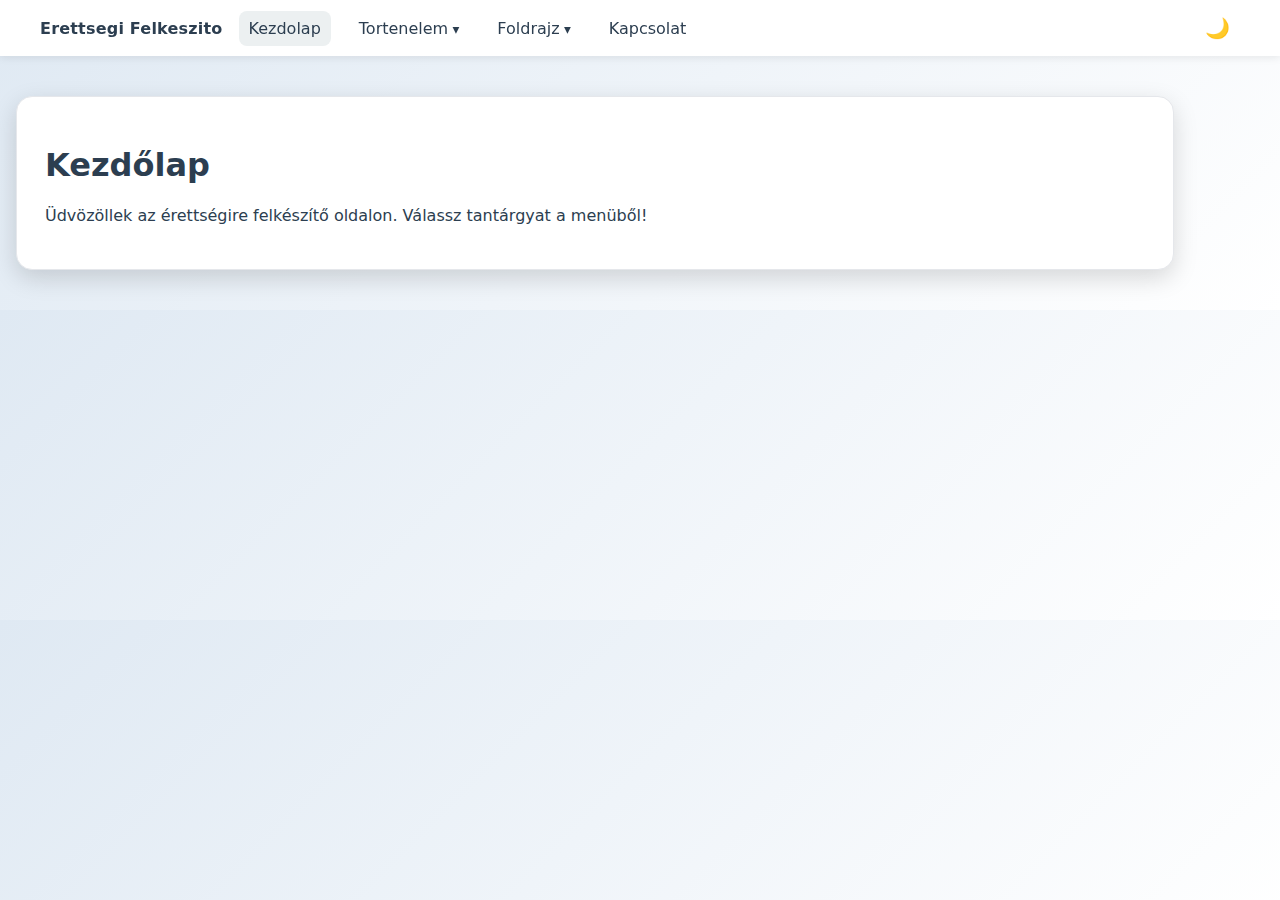
<file: index.html>
<!doctype html>
<html lang="hu">
<head>
  <meta charset="utf-8">
  <meta name="viewport" content="width=device-width, initial-scale=1">
  <title>Kezdőlap</title>

  <!-- Sötét mód előtöltés -->
  <script>
  (function() {
    try {
      var saved = localStorage.getItem('theme');
      var prefersDark = window.matchMedia('(prefers-color-scheme: dark)').matches;
      if (saved === 'dark' || (!saved && prefersDark)) {
        document.documentElement.classList.add('theme-dark');
      }
    } catch(e) {}
  })();
  </script>

  <!-- Egységes CSS -->
  <link rel="stylesheet" href="css/base.css">
  <link rel="stylesheet" href="css/menu.css">

</head>
<body>
  <div id="header"></div>

  <main>
    <h1>Kezdőlap</h1>
    <p>Üdvözöllek az érettségire felkészítő oldalon. Válassz tantárgyat a menüből!</p>
  </main>

  <script>
    // Menü betöltése (RELATÍV útvonal)
    fetch('menu.html').then(r => {
      if (!r.ok) throw new Error('Nem sikerült betölteni a menüt: ' + r.status);
      return r.text();
    }).then(h => {
      document.getElementById('header').innerHTML = h;

      // Aktív menüpont jelölése (robosztusabb megoldás)
      const currentPath = location.pathname.replace(/\/$/, '/index.html');
      document.querySelectorAll('#header a').forEach(a => {
        try {
          const href = a.getAttribute('href') || '';
          const resolved = new URL(href, location.href).pathname.replace(/\/$/, '/index.html');
          if (resolved === currentPath) {
            a.setAttribute('aria-current', 'page');
          }
        } catch(e) {}
      });

      // Mobilmenü nyitás/zárás
      const toggle = document.getElementById('menu-toggle');
      const nav = document.getElementById('nav-links');
      if (toggle && nav) {
        toggle.addEventListener('click', () => {
          nav.classList.toggle('open');
          toggle.setAttribute('aria-expanded', nav.classList.contains('open'));
        });
      }

      // Téma váltó script betöltése (RELATÍV)
      const themeScript = document.createElement('script');
      themeScript.src = 'js/theme.js';
      document.body.appendChild(themeScript);
    }).catch(err => {
      console.error(err);
    });
  </script>
</body>
</html>
</file>
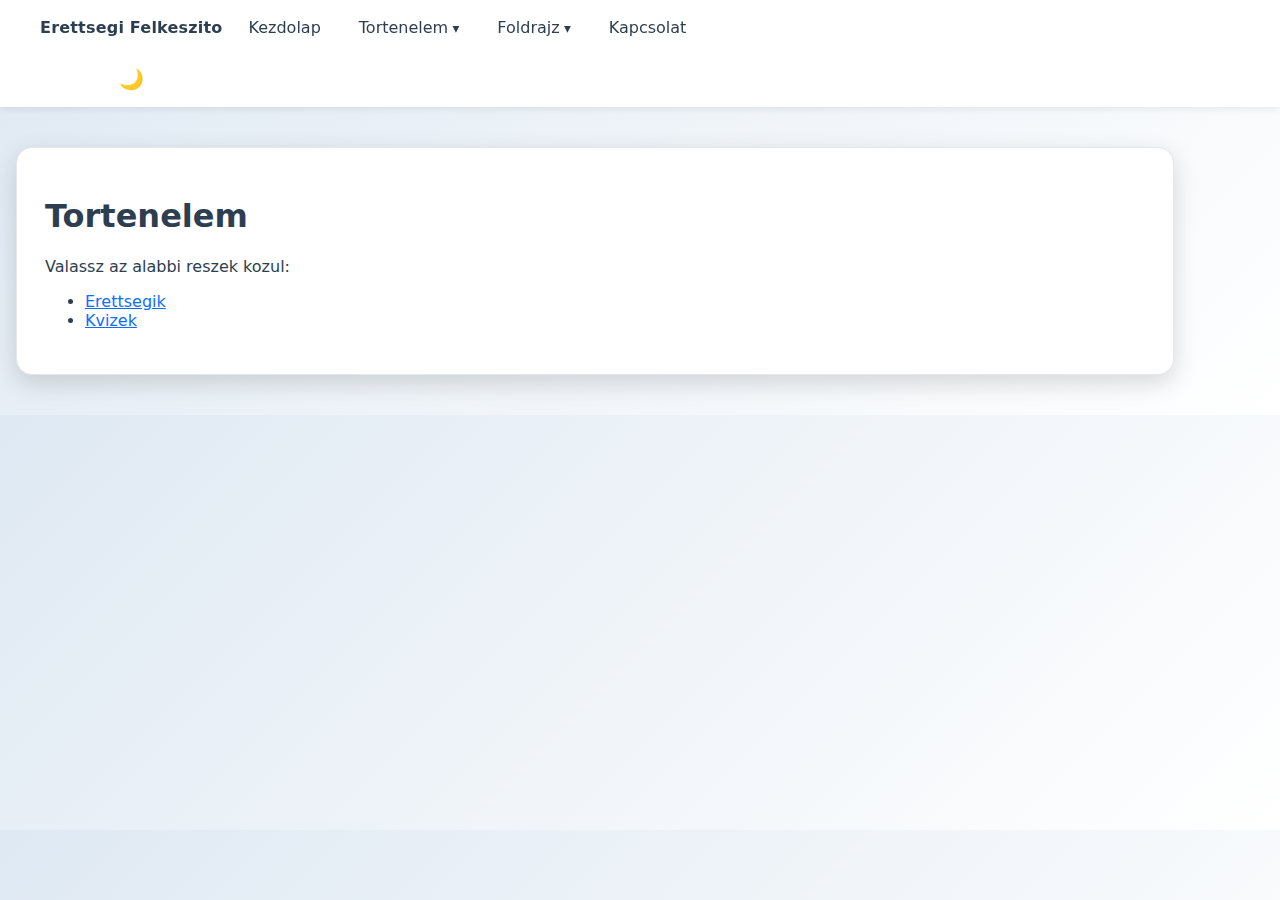
<file: tortenelem/index.html>
<!doctype html>
<html lang="hu">
  <head>
    <meta charset="utf-8">
    <meta name="viewport" content="width=device-width, initial-scale=1">
    <title>Tortenelem</title>
    <link rel="stylesheet" href="/css/style.css">
  </head>
  <body>
    <div id="header"></div>

    <main>
      <h1>Tortenelem</h1>
      <p>Valassz az alabbi reszek kozul:</p>
      <ul>
        <li><a href="/tortenelem/erettsegik.html">Erettsegik</a></li>
        <li><a href="/tortenelem/kvizek/index.html">Kvizek</a></li>
      </ul>
    </main>

    <script>
      fetch('/menu.html').then(r=>r.text()).then(h=>{
        document.getElementById('header').innerHTML=h;
        const p=location.pathname.replace(/\/$/,'/index.html');
        document.querySelectorAll('#header a').forEach(a=>{ if(a.getAttribute('href')===p) a.setAttribute('aria-current','page'); });
      });
    </script>
  </body>
</html>
</file>
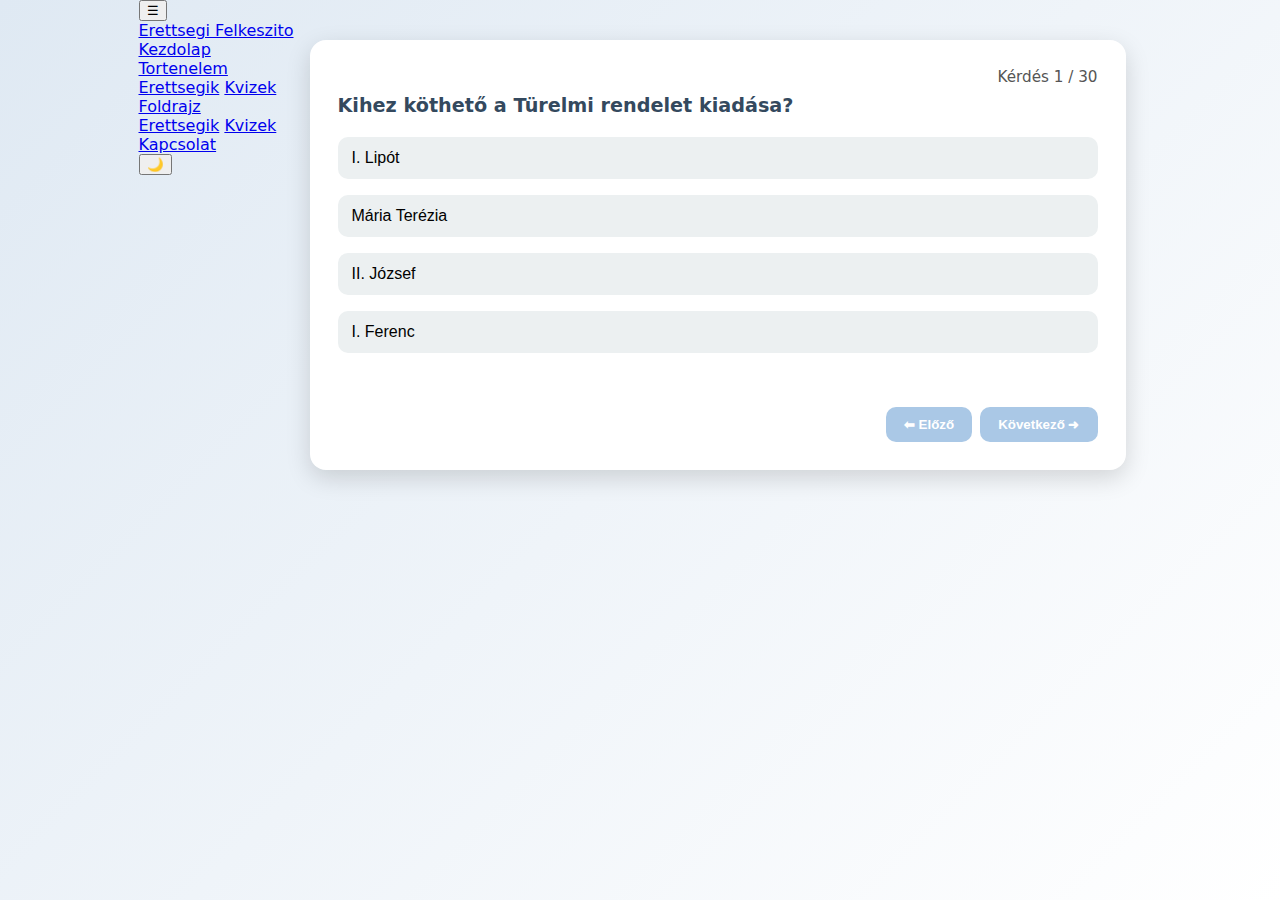
<file: tortenelem/kviz/index.html>
<!DOCTYPE html>
<html lang="hu">

<div id="header"></div>
<script>
fetch('/menu.html')
  .then(res => res.text())
  .then(html => document.getElementById('header').innerHTML = html);
</script>

<head>
  <meta charset="UTF-8" />
  <meta name="viewport" content="width=device-width, initial-scale=1.0"/>
  <title>Kvíz</title>
  <link rel="stylesheet" href="style.css"/>
</head>
<body>
  <div class="quiz-container">
    <div id="play-view">
      <div class="progress" id="progress"></div>
      <div class="question" id="question"></div>
      <div class="options" id="options"></div>
      <div class="explanation" id="explanation"></div>
      <div class="controls">
        <button id="prev-btn" disabled>⬅ Előző</button>
        <button id="next-btn" disabled>Következő ➜</button>
      </div>
    </div>

    <div id="result-view" hidden>
      <div class="score" id="final-score"></div>
      <div id="results-list"></div>
      <button class="restart-btn" id="restart-btn">Újrakezdés</button>
    </div>
  </div>

  <script src="questions.js"></script>
  <script src="script.js"></script>
</body>
</html>
</file>
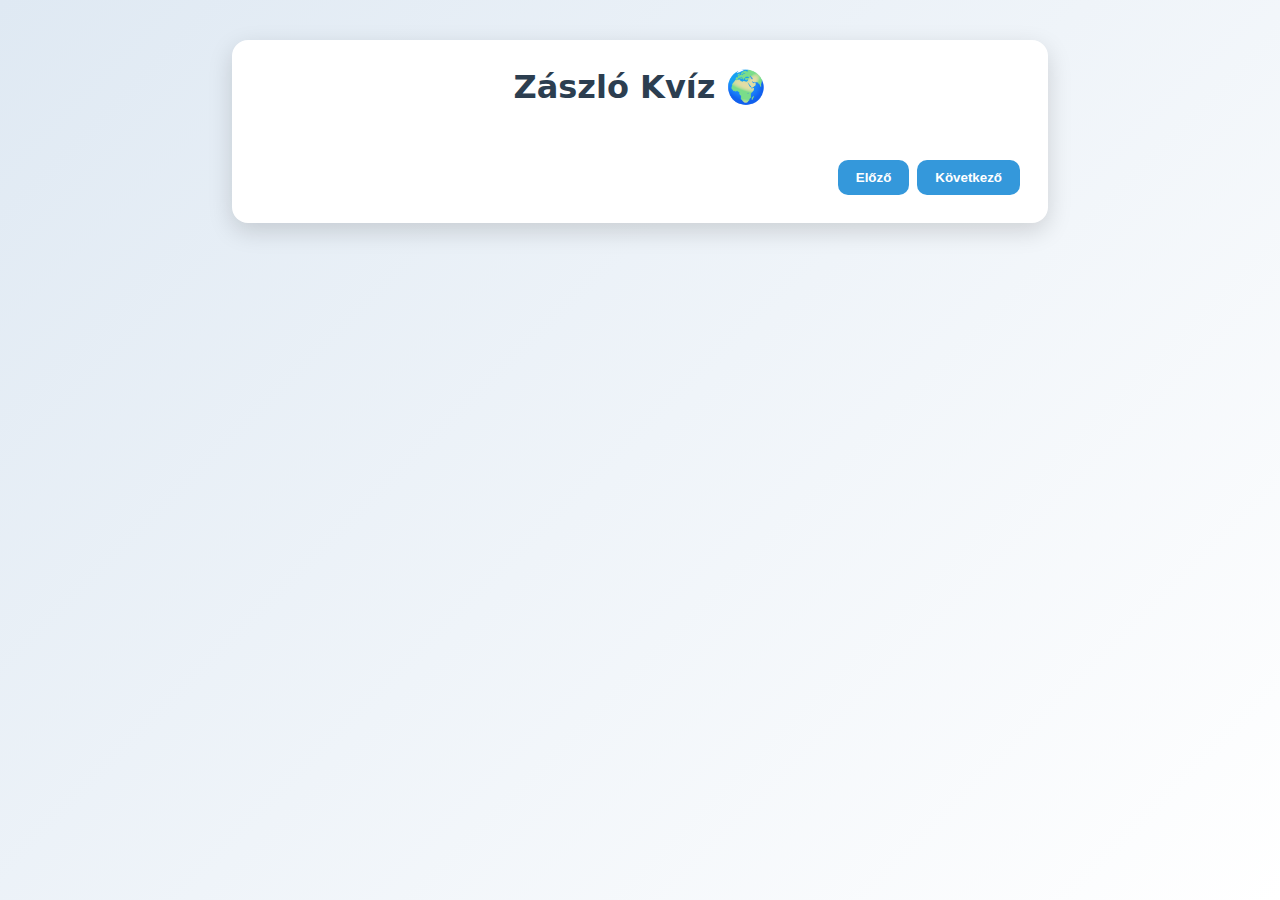
<file: foldrajz/zaszlo/asia/index.html>
<!DOCTYPE html>
<html lang="hu">
<head>
  <meta charset="UTF-8" />
  <meta name="viewport" content="width=device-width, initial-scale=1.0" />
  <title>Zászló Kvíz</title>
  <link rel="stylesheet" href="style.css" />

  <!-- Tiltás: jobb kattintás, kijelölés, másolás -->
  <script>
    document.addEventListener("contextmenu", e => e.preventDefault());
    document.addEventListener("copy", e => e.preventDefault());
    document.addEventListener("selectstart", e => e.preventDefault());
  </script>
  <style>
    body {
      -webkit-user-select: none;
      -moz-user-select: none;
      -ms-user-select: none;
      user-select: none;
    }
  </style>
</head>
<body>
  <div class="quiz-container">
    <h1>Zászló Kvíz 🌍</h1>
    <div class="progress" id="progress"></div>
    <div id="play-view">
      <div class="question" id="question"></div>
      <div class="options" id="options"></div>
      <div class="explanation" id="explanation"></div>
      <div class="controls">
        <button id="prev-btn">Előző</button>
        <button id="next-btn">Következő</button>
      </div>
    </div>
    <div id="result-view" hidden>
      <div class="score" id="score"></div>
      <div id="results"></div>
      <button class="restart-btn" onclick="restartQuiz()">Újrakezdés</button>
    </div>
  </div>

  <script src="questions.js"></script>
  <script src="script.js"></script>
</body>
</html>
</file>
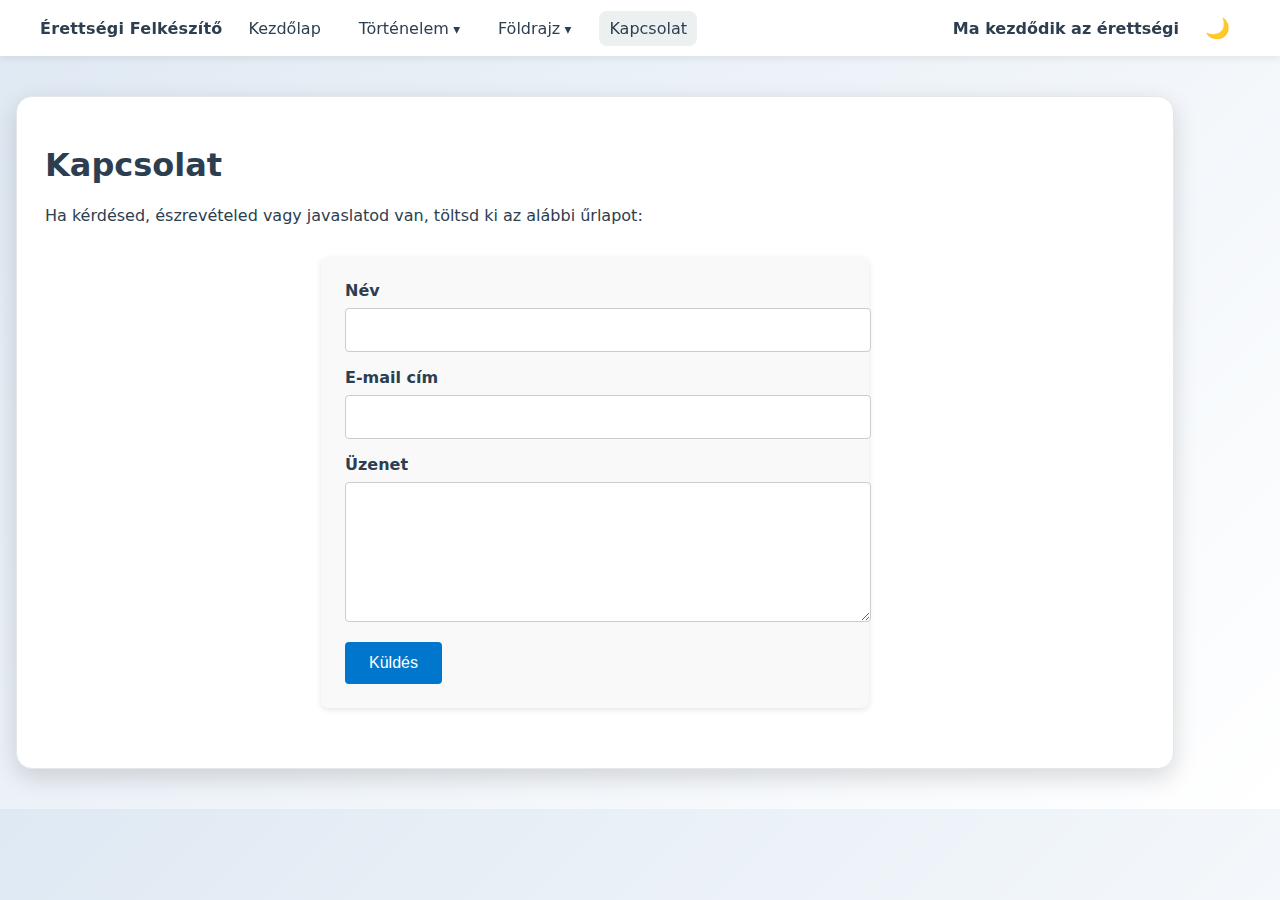
<file: contact.html>
<!doctype html>
<html lang="hu">
<head>
  <meta charset="utf-8">
  <meta name="viewport" content="width=device-width, initial-scale=1">

  <title>Kapcsolat</title>

  <!-- SEO -->
  <meta name="description" content="Kapcsolatfelvételi űrlap az érettségire felkészítő oldalhoz.">
  <meta name="robots" content="index, follow">

  <!-- CSS -->
  <link rel="stylesheet" href="css/base.css">
  <link rel="stylesheet" href="css/menu.css">
  <link rel="stylesheet" href="css/form.css">

  <!-- JS: GitHub Pages base URL -->
  <script src="js/base-url.js"></script>
  <!-- JS: Sötét mód előtöltés -->
  <script src="js/theme-init.js"></script>
</head>

<body>
  <div id="header"></div>

  <main>
    <h1>Kapcsolat</h1>
    <p>Ha kérdésed, észrevételed vagy javaslatod van, töltsd ki az alábbi űrlapot:</p>

    <form class="contact-form" action="send_email.php" method="POST">
      <label for="nev">Név</label>
      <input type="text" id="nev" name="nev" required>

      <label for="email">E-mail cím</label>
      <input type="email" id="email" name="email" required>

      <label for="uzenet">Üzenet</label>
      <textarea id="uzenet" name="uzenet" rows="6" required></textarea>

      <button type="submit">Küldés</button>
    </form>
  </main>

  <!-- Menü: adat + generálás + interakciók -->
  <script src="js/menu-data.js"></script>
  <script src="js/menu-generator.js"></script>
  <script src="js/menu-loader.js"></script>

  <!-- Verzió kijelzés -->
  <script src="js/version.js"></script>
</body>
</html>
</file>
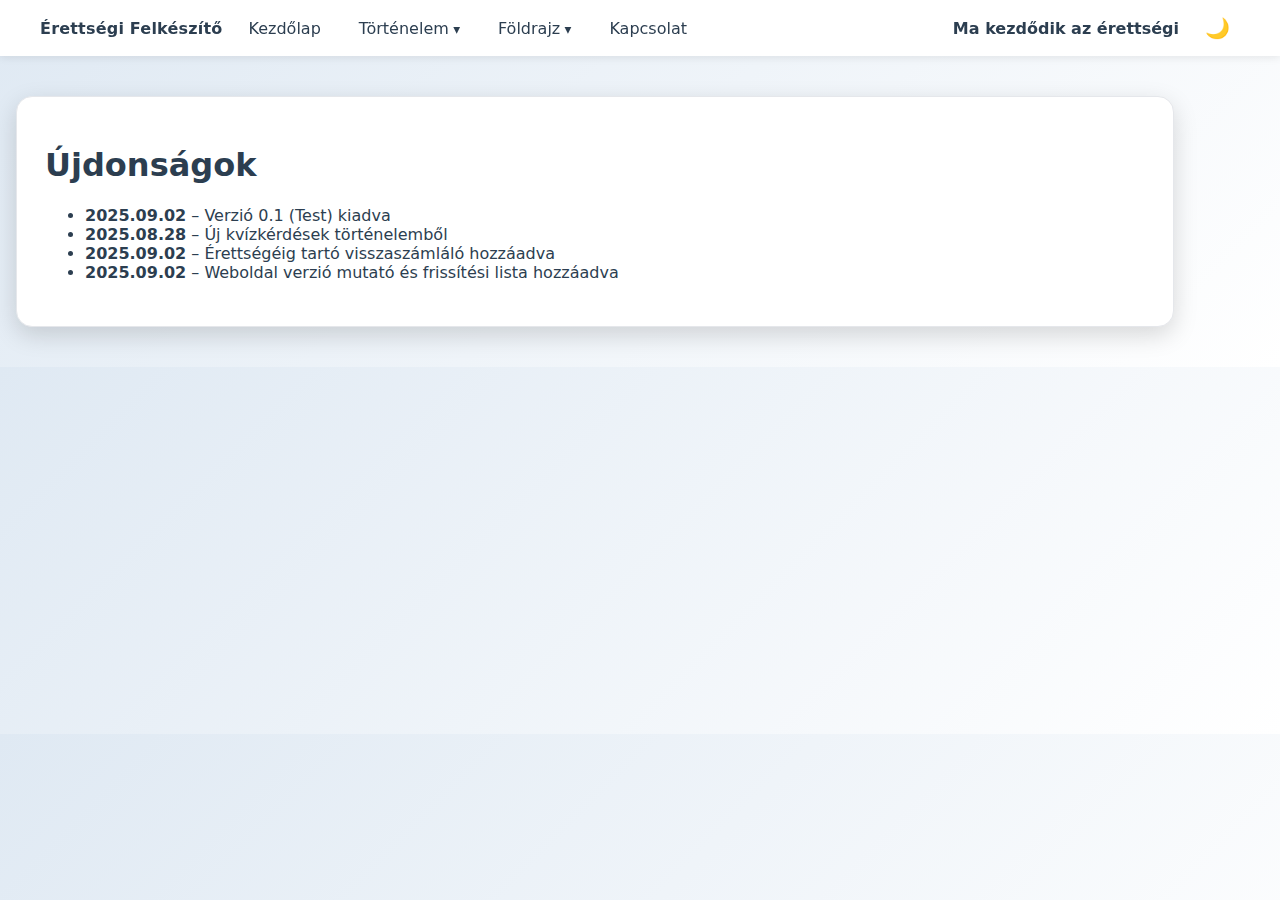
<file: updates.html>
<!doctype html>
<html lang="hu">
<head>
  <meta charset="utf-8">
  <meta name="viewport" content="width=device-width, initial-scale=1">
  <title>Frissítések</title>

  <!-- SEO -->
  <meta name="description" content="Az érettségire felkészítő oldal frissítései és változásai.">
  <meta name="author" content="Channel">

  <!-- CSS -->
  <link rel="stylesheet" href="css/base.css">
  <link rel="stylesheet" href="css/menu.css">

  <!-- JS: GitHub Pages base URL -->
  <script src="js/base-url.js"></script>
  <!-- JS: Sötét mód előtöltés -->
  <script src="js/theme-init.js"></script>
</head>

<body>
  <div id="header"></div>

  <main>
    <h1>Újdonságok</h1>
    <ul>
      <li><strong>2025.09.02</strong> – Verzió 0.1 (Test) kiadva</li>
      <li><strong>2025.08.28</strong> – Új kvízkérdések történelemből</li>
      <li><strong>2025.09.02</strong> – Érettségéig tartó visszaszámláló hozzáadva</li>
      <li><strong>2025.09.02</strong> – Weboldal verzió mutató és frissítési lista hozzáadva</li>
      <!-- ide jöhetnek a további frissítések -->
    </ul>
  </main>

  <!-- Menü: adat + generálás + interakciók -->
  <script src="js/menu-data.js"></script>
  <script src="js/menu-generator.js"></script>
  <script src="js/menu-loader.js"></script>

  <!-- Verzió kijelzés -->
  <script src="js/version.js"></script>
</body>
</html>
</file>
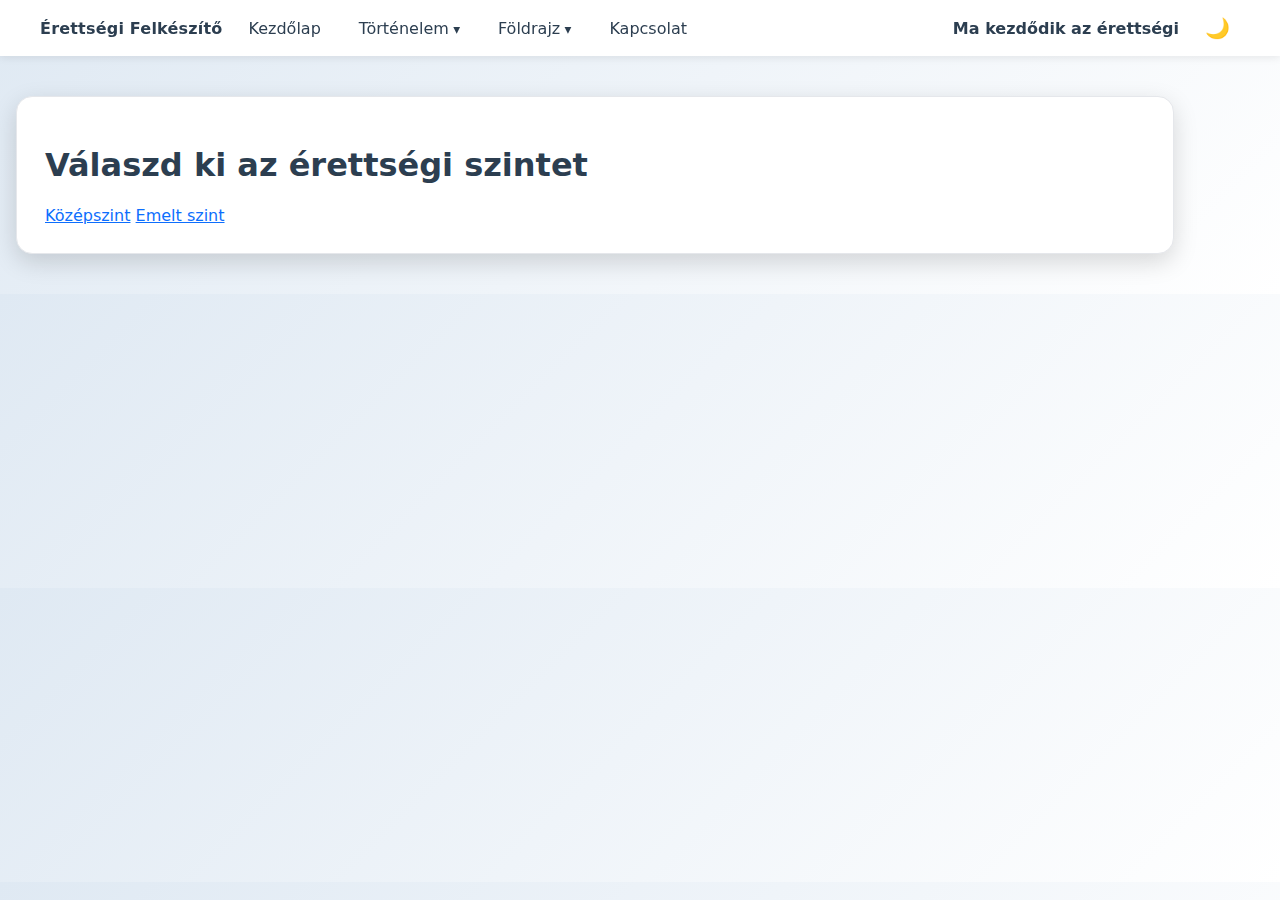
<file: tortenelem/erettsegi/valaszto.html>
<!doctype html>
<html lang="hu">
<head>
  <meta charset="utf-8">
  <meta name="viewport" content="width=device-width, initial-scale=1">
  <title>Történelem Érettségi</title>

  <!-- SEO -->
  <meta name="description" content="Történelem érettségi szintválasztó oldal.">

  <!-- CSS (relatív a mappamélységhez) -->
  <link rel="stylesheet" href="../../css/base.css">
  <link rel="stylesheet" href="../../css/menu.css">

  <!-- JS: GitHub Pages base URL -->
  <script src="../../js/base-url.js"></script>
  <!-- JS: Sötét mód előtöltés -->
  <script src="../../js/theme-init.js"></script>
</head>

<body>
  <div id="header"></div>

  <main>
    <h1>Válaszd ki az érettségi szintet</h1>
    <div class="exam-choice">
      <a class="exam-btn" href="kozep.html">Középszint</a>
      <a class="exam-btn" href="emelt.html">Emelt szint</a>
    </div>
  </main>

  <!-- Menü: adat + generálás + interakciók (relatív útvonalakkal) -->
  <script src="../../js/menu-data.js"></script>
  <script src="../../js/menu-generator.js"></script>
  <script src="../../js/menu-loader.js"></script>

  <!-- Verzió kijelzés -->
  <script src="../../js/version.js"></script>
</body>
</html>
</file>
<file: css/base.css>
/* ===== Téma változók ===== */
:root {
  --bg-grad-start: #dfe9f3;
  --bg-grad-end: #ffffff;
  --text: #2c3e50;
  --muted: #6b7a8c;
  --card-bg: #ffffff;
  --border: #e5e7eb;
  --link: #0d6efd;
  --link-hover: #0b5ed7;
  --hover-bg: #ecf0f1;

  /* Form színek */
  --bg-secondary: #f9f9f9;
  --accent-color: #0077cc;
  --accent-color-hover: #005fa3;
  --border-color: #ccc;
  --bg-input: #fff;
  --text-color: #000;
}

html.theme-dark {
  --bg-grad-start: #111827;
  --bg-grad-end: #0b1220;
  --text: #f3f4f6;
  --muted: #a3aab6;
  --card-bg: #1f2937;
  --border: #2b3646;
  --link: #66aaff;
  --link-hover: #8bb9ff;
  --hover-bg: rgba(255,255,255,0.08);

  --bg-secondary-dark: #222;
  --accent-color-dark: #3399ff;
  --border-color-dark: #444;
  --bg-input-dark: #333;
  --text-color-dark: #fff;
}

/* ===== Alap stílus ===== */
body {
  background: linear-gradient(135deg, var(--bg-grad-start), var(--bg-grad-end));
  color: var(--text);
  margin: 0;
  font-family: 'Segoe UI', system-ui, sans-serif;
}

main {
  width: clamp(320px, 92vw, 1100px);
  background: var(--card-bg);
  margin: 40px 16px;
  padding: 28px;
  border-radius: 16px;
  box-shadow: 0 8px 25px rgba(0, 0, 0, 0.15);
  border: 1px solid var(--border);
  animation: fadeIn 0.4s ease;
}

h1, h2, h3 { color: var(--text); }
a { color: var(--link); }
a:hover { color: var(--link-hover); }

@keyframes fadeIn {
  from { opacity: 0; transform: translateY(8px); }
  to { opacity: 1; transform: none; }
}

/* ===== Verzio design ===== */
.site-footer {
  text-align: center;
  padding: 12px;
  color: var(--muted);
  font-size: 0.9rem;
  background: #f8f8f8;
}

.site-footer a {
  color: inherit;
  text-decoration: none;
}

.site-footer a:hover {
  text-decoration: underline;
}
</file>
<file: css/menu.css>
/* ===== Header / Nav ===== */
.site-header {
  position: sticky;
  top: 0;
  z-index: 100;
  width: 100%;
  background: var(--card-bg);
  backdrop-filter: blur(8px);
  box-shadow: 0 2px 8px rgba(0,0,0,0.08);
}

.site-nav {
  display: grid;
  grid-template-columns: auto 1fr auto auto; /* 4 oszlop: logo | menü | visszaszámláló | téma-váltó */
  align-items: center;
  gap: 16px;
  max-width: 1200px;       /* vissza a fix szélesség */
  margin: 0 auto;          /* középre igazítás */
  padding: 10px 20px;      /* belső margó */
}

.logo a {
  text-decoration: none;
  font-weight: 800;
  letter-spacing: .2px;
  color: var(--text);
}

.nav-links {
  display: flex;
  gap: 18px;
  align-items: center;
}

.nav-links a {
  text-decoration: none;
  color: var(--text);
  font-weight: 500;
  padding: 8px 10px;
  border-radius: 8px;
  transition: background .2s, color .2s;
}

.nav-links a:hover,
.nav-links a[aria-current="page"] {
  background: var(--hover-bg);
}

/* Dropdown */
.dropdown { position: relative; }
.dropdown > a::after {
  content: " ▾";
  font-size: .85em;
}
.dropdown-content {
  display: none;
  position: absolute;
  top: 110%;
  left: 0;
  min-width: 200px;
  background: var(--card-bg);
  border: 1px solid var(--border);
  border-radius: 12px;
  padding: 6px 0;
  box-shadow: 0 8px 25px rgba(0, 0, 0, 0.15);
}
.dropdown-content a {
  display: block;
  padding: 10px 14px;
  color: var(--text);
  border-radius: 8px;
}
.dropdown-content a:hover {
  background: var(--hover-bg);
}
.dropdown:hover .dropdown-content { display: block; }

/* Gombok */
.theme-toggle,
.menu-toggle {
  background: none;
  border: none;
  font-size: 1.25rem;
  cursor: pointer;
  color: var(--text);
  padding: 6px 10px;
  border-radius: 8px;
  transition: background .2s, transform .1s;
}
.theme-toggle:hover,
.menu-toggle:hover {
  background: var(--hover-bg);
  transform: translateY(-1px);
}

/* Mobil nav */
.menu-toggle { display: none; }

@media (max-width: 860px) {
  .site-nav {
    grid-template-columns: auto auto auto;
  }

  .menu-toggle { display: inline-block; }

  .nav-links {
    position: absolute;
    top: 100%;
    left: 0;
    right: 0;
    display: grid;
    gap: 4px;
    padding: 10px;
    background: var(--card-bg);
    border-bottom: 1px solid var(--border);
    transform-origin: top;
    transform: scaleY(0.98);
    opacity: 0;
    pointer-events: none;
    transition: opacity .18s, transform .18s;
  }
  .nav-links.open {
    opacity: 1;
    transform: scaleY(1);
    pointer-events: auto;
  }
  .dropdown:hover .dropdown-content { display: none; }
  .dropdown .dropdown-content {
    position: static;
    border: 0;
    box-shadow: none;
    padding: 0;
    background: transparent;
  }
  .dropdown .dropdown-content a { padding-left: 24px; }
}

/* ===== Visszaszamlalo design ===== */
.exam-countdown {
  font-weight: 600;
  color: var(--text);
  white-space: nowrap;
}
</file>
<file: css/style.css>
/* ===== Téma változók ===== */
:root {
  --bg-grad-start: #dfe9f3;
  --bg-grad-end: #ffffff;
  --text: #2c3e50;
  --muted: #6b7a8c;
  --card-bg: #ffffff;
  --border: #e5e7eb;
  --link: #0d6efd;
  --link-hover: #0b5ed7;
  --hover-bg: #ecf0f1;
}

html.theme-dark {
  --bg-grad-start: #111827;
  --bg-grad-end: #0b1220;
  --text: #f3f4f6;
  --muted: #a3aab6;
  --card-bg: #1f2937;
  --border: #2b3646;
  --link: #66aaff;
  --link-hover: #8bb9ff;
  --hover-bg: rgba(255,255,255,0.08);
}

/* ===== Alap stílus ===== */
body {
  background: linear-gradient(135deg, var(--bg-grad-start), var(--bg-grad-end));
  color: var(--text);
  margin: 0;
  font-family: 'Segoe UI', system-ui, sans-serif;
}

main {
  width: clamp(320px, 92vw, 1100px);
  background: var(--card-bg);
  margin: 40px 16px;
  padding: 28px;
  border-radius: 16px;
  box-shadow: 0 8px 25px rgba(0, 0, 0, 0.15);
  border: 1px solid var(--border);
  animation: fadeIn 0.4s ease;
}

h1, h2, h3 { color: var(--text); }
a { color: var(--link); }
a:hover { color: var(--link-hover); }

/* ===== Header / Nav ===== */
.site-header {
  position: sticky;
  top: 0;
  z-index: 100;
  width: 100%;
  background: var(--card-bg);
  backdrop-filter: blur(8px);
  box-shadow: 0 2px 8px rgba(0,0,0,0.08);
}

.site-nav {
  display: grid;
  grid-template-columns: auto 1fr auto;
  align-items: center;
  gap: 16px;
  max-width: 1200px;
  margin: 0 auto;
  padding: 10px 20px;
}

.logo a {
  text-decoration: none;
  font-weight: 800;
  letter-spacing: .2px;
  color: var(--text);
}

.nav-links {
  display: flex;
  gap: 18px;
  align-items: center;
}

.nav-links a {
  text-decoration: none;
  color: var(--text);
  font-weight: 500;
  padding: 8px 10px;
  border-radius: 8px;
  transition: background .2s, color .2s;
}

.nav-links a:hover,
.nav-links a[aria-current="page"] {
  background: var(--hover-bg);
}

/* Dropdown */
.dropdown { position: relative; }
.dropdown > a::after {
  content: " ▾";
  font-size: .85em;
}
.dropdown-content {
  display: none;
  position: absolute;
  top: 110%;
  left: 0;
  min-width: 200px;
  background: var(--card-bg);
  border: 1px solid var(--border);
  border-radius: 12px;
  padding: 6px 0;
  box-shadow: 0 8px 25px rgba(0, 0, 0, 0.15);
}
.dropdown-content a {
  display: block;
  padding: 10px 14px;
  color: var(--text);
  border-radius: 8px;
}
.dropdown-content a:hover {
  background: var(--hover-bg);
}
.dropdown:hover .dropdown-content { display: block; }

/* Gombok */
.theme-toggle,
.menu-toggle {
  background: none;
  border: none;
  font-size: 1.25rem;
  cursor: pointer;
  color: var(--text);
  padding: 6px 10px;
  border-radius: 8px;
  transition: background .2s, transform .1s;
}
.theme-toggle:hover,
.menu-toggle:hover {
  background: var(--hover-bg);
  transform: translateY(-1px);
}

/* Mobil nav */
.menu-toggle { display: none; }

@media (max-width: 860px) {
  .site-nav {
    grid-template-columns: auto auto auto;
  }

  .menu-toggle { display: inline-block; }

  .nav-links {
    position: absolute;
    top: 100%;
    left: 0;
    right: 0;
    display: grid;
    gap: 4px;
    padding: 10px;
    background: var(--card-bg);
    border-bottom: 1px solid var(--border);
    transform-origin: top;
    transform: scaleY(0.98);
    opacity: 0;
    pointer-events: none;
    transition: opacity .18s, transform .18s;
  }
  .nav-links.open {
    opacity: 1;
    transform: scaleY(1);
    pointer-events: auto;
  }
  .dropdown:hover .dropdown-content { display: none; }
  .dropdown .dropdown-content {
    position: static;
    border: 0;
    box-shadow: none;
    padding: 0;
    background: transparent;
  }
  .dropdown .dropdown-content a { padding-left: 24px; }
}

@keyframes fadeIn {
  from { opacity: 0; transform: translateY(8px); }
  to { opacity: 1; transform: none; }
}
</file>
<file: tortenelem/kviz/style.css>
/* Szöveg másolás tiltása */
body {
  -webkit-user-select: none;
  -moz-user-select: none;
  -ms-user-select: none;
  user-select: none;

  font-family: 'Segoe UI', system-ui, sans-serif;
  background: linear-gradient(135deg, #dfe9f3, #ffffff);
  margin: 0;
  min-height: 100vh;
  display: flex;
  align-items: flex-start;
  justify-content: center;
}

.quiz-container {
  width: clamp(320px, 90vw, 760px);
  background: #fff;
  margin: 40px 16px;
  padding: 28px;
  border-radius: 16px;
  box-shadow: 0 8px 25px rgba(0, 0, 0, 0.15);
  animation: fadeIn 0.4s ease;
}

@keyframes fadeIn {
  from { opacity: 0; transform: translateY(8px); }
  to { opacity: 1; transform: none; }
}

h1 {
  margin: 0 0 18px;
  text-align: center;
  color: #2c3e50;
}

/* Számláló */
.progress {
  font-size: 0.95rem;
  color: #555;
  margin-bottom: 8px;
  text-align: right;
}

.question {
  font-weight: 700;
  color: #34495e;
  font-size: 1.2rem;
  margin-bottom: 12px;
}

/* Válasz gombok */
.options button {
  width: 100%;
  margin: 8px 0;
  padding: 12px 14px;
  background: #ecf0f1;
  border: 0;
  border-radius: 10px;
  cursor: pointer;
  font-size: 1rem;
  text-align: left;
  transition: background 0.2s, transform 0.06s, box-shadow 0.2s;
}

.options button:hover:not(:disabled) {
  background: #d0d7de;
  transform: scale(1.01);
  box-shadow: 0 2px 6px rgba(0,0,0,0.08);
}

.options button.correct {
  background: #27ae60;
  color: #fff;
}

.options button.wrong {
  background: #e74c3c;
  color: #fff;
}

.options button:disabled {
  cursor: not-allowed;
  opacity: 0.95;
}

/* Magyarázat */
.explanation {
  margin-top: 10px;
  color: #555;
  font-style: italic;
  min-height: 22px;
}

/* Navigációs gombok */
.controls {
  display: flex;
  justify-content: flex-end;
  gap: 8px;
}

#next-btn, #prev-btn {
  margin-top: 14px;
  padding: 10px 18px;
  border: 0;
  border-radius: 10px;
  background: #3498db;
  color: #fff;
  font-weight: 600;
  cursor: pointer;
  transition: background 0.2s, transform 0.1s, box-shadow 0.2s;
}

#next-btn:hover:not(:disabled),
#prev-btn:hover:not(:disabled) {
  background: #2980b9;
  transform: translateY(-1px);
  box-shadow: 0 3px 8px rgba(0,0,0,0.12);
}

#next-btn:disabled,
#prev-btn:disabled {
  background: #aac8e6;
  cursor: not-allowed;
  box-shadow: none;
}

/* Eredmény */
.score {
  font-weight: 800;
  text-align: center;
  margin: 8px 0 14px;
  font-size: 1.1rem;
}

.result-item {
  border-bottom: 1px solid #e9ecef;
  padding: 12px;
  border-radius: 8px;
  background: #fafafa;
  margin-bottom: 10px;
  transition: background 0.2s;
}

.result-item:hover {
  background: #f0f4f8;
}

.your-answer {
  color: #e74c3c;
}

.correct-answer {
  color: #27ae60;
}

/* Újrakezdés gomb */
.restart-btn {
  display: block;
  margin: 18px auto 0;
  padding: 12px 18px;
  border: 0;
  border-radius: 10px;
  background: #3498db;
  color: #fff;
  font-weight: 700;
  cursor: pointer;
  transition: background 0.2s, transform 0.1s, box-shadow 0.2s;
}

.restart-btn:hover {
  background: #2980b9;
  transform: translateY(-1px);
  box-shadow: 0 3px 8px rgba(0,0,0,0.12);
}

/* Nézetek elrejtése */
#play-view[hidden],
#result-view[hidden] {
  display: none;
}
</file>
<file: foldrajz/zaszlo/asia/style.css>
/* Szöveg másolás tiltása */
body {
  -webkit-user-select: none;
  -moz-user-select: none;
  -ms-user-select: none;
  user-select: none;

  font-family: 'Segoe UI', system-ui, sans-serif;
  background: linear-gradient(135deg, #dfe9f3, #ffffff);
  margin: 0;
  min-height: 100vh;
  display: flex;
  align-items: flex-start;
  justify-content: center;
}

.quiz-container {
  width: clamp(320px, 90vw, 760px);
  background: #fff;
  margin: 40px 16px;
  padding: 28px;
  border-radius: 16px;
  box-shadow: 0 8px 25px rgba(0, 0, 0, 0.15);
  animation: fadeIn 0.4s ease;
}

@keyframes fadeIn {
  from { opacity: 0; transform: translateY(8px); }
  to { opacity: 1; transform: none; }
}

h1 {
  margin: 0 0 18px;
  text-align: center;
  color: #2c3e50;
}

.progress {
  font-size: 0.95rem;
  color: #555;
  margin-bottom: 8px;
  text-align: right;
}

.question {
  font-weight: 700;
  color: #34495e;
  font-size: 1.2rem;
  margin-bottom: 12px;
}

.options button {
  width: 100%;
  margin: 8px 0;
  padding: 12px 14px;
  background: #ecf0f1;
  border: 0;
  border-radius: 10px;
  cursor: pointer;
  font-size: 1rem;
  text-align: left;
  transition: background 0.2s, transform 0.06s, box-shadow 0.2s;
}

.options button:hover:not(:disabled) {
  background: #d0d7de;
  transform: scale(1.01);
  box-shadow: 0 2px 6px rgba(0,0,0,0.08);
}

.options button.correct {
  background: #27ae60;
  color: #fff;
}

.options button.wrong {
  background: #e74c3c;
  color: #fff;
}

.options button:disabled {
  cursor: not-allowed;
  opacity: 0.95;
}

.explanation {
  margin-top: 10px;
  color: #555;
  font-style: italic;
  min-height: 22px;
}

.controls {
  display: flex;
  justify-content: flex-end;
  gap: 8px;
}

#next-btn, #prev-btn {
  margin-top: 14px;
  padding: 10px 18px;
  border: 0;
  border-radius: 10px;
  background: #3498db;
  color: #fff;
  font-weight: 600;
  cursor: pointer;
  transition: background 0.2s, transform 0.1s, box-shadow 0.2s;
}

#next-btn:hover:not(:disabled),
#prev-btn:hover:not(:disabled) {
  background: #2980b9;
  transform: translateY(-1px);
  box-shadow: 0 3px 8px rgba(0,0,0,0.12);
}

#next-btn:disabled,
#prev-btn:disabled {
  background: #aac8e6;
  cursor: not-allowed;
  box-shadow: none;
}

.score {
  font-weight: 800;
  text-align: center;
  margin: 8px 0 14px;
  font-size: 1.1rem;
}

.result-item {
  border-bottom: 1px solid #e9ecef;
  padding: 12px;
  border-radius: 8px;
  background: #fafafa;
  margin-bottom: 10px;
  transition: background 0.2s;
}

.result-item:hover {
  background: #f0f4f8;
}

.your-answer {
  color: #e74c3c;
}

.correct-answer {
  color: #27ae60;
}

.restart-btn {
  display: block;
  margin: 18px auto 0;
  padding: 12px 18px;
  border: 0;
  border-radius: 10px;
  background: #3498db;
  color: #fff;
  font-weight: 700;
  cursor: pointer;
  transition: background 0.2s, transform 0.1s, box-shadow 0.2s;
}

.restart-btn:hover {
  background: #2980b9;
  transform: translateY(-1px);
  box-shadow: 0 3px 8px rgba(0,0,0,0.12);
}

#play-view[hidden],
#result-view[hidden] {
  display: none;
}
</file>
<file: css/form.css>
/* ===== Űrlap alapstílus ===== */
.contact-form {
  max-width: 500px;
  margin: 2rem auto;
  padding: 1.5rem;
  background: var(--bg-secondary);
  border-radius: 8px;
  box-shadow: 0 2px 6px rgba(0,0,0,0.1);
}

.contact-form label {
  display: block;
  margin-bottom: 0.5rem;
  font-weight: bold;
}

.contact-form input,
.contact-form textarea {
  width: 100%;
  padding: 0.75rem;
  margin-bottom: 1rem;
  border: 1px solid var(--border-color);
  border-radius: 4px;
  font-size: 1rem;
  background: var(--bg-input);
  color: var(--text-color);
}

.contact-form input:focus,
.contact-form textarea:focus {
  border-color: var(--accent-color);
  outline: none;
  box-shadow: 0 0 0 2px rgba(0,119,204,0.2);
}

.contact-form button {
  background: var(--accent-color);
  color: #fff;
  padding: 0.75rem 1.5rem;
  border: none;
  border-radius: 4px;
  font-size: 1rem;
  cursor: pointer;
  transition: background 0.2s ease;
}

.contact-form button:hover {
  background: var(--accent-color-hover);
}

.theme-dark .contact-form {
  background: var(--bg-secondary-dark);
  border: 1px solid var(--border-color-dark);
}

.theme-dark .contact-form input,
.theme-dark .contact-form textarea {
  background: var(--bg-input-dark);
  color: var(--text-color-dark);
  border-color: var(--border-color-dark);
}

.theme-dark .contact-form button {
  background: var(--accent-color-dark);
}
</file>
